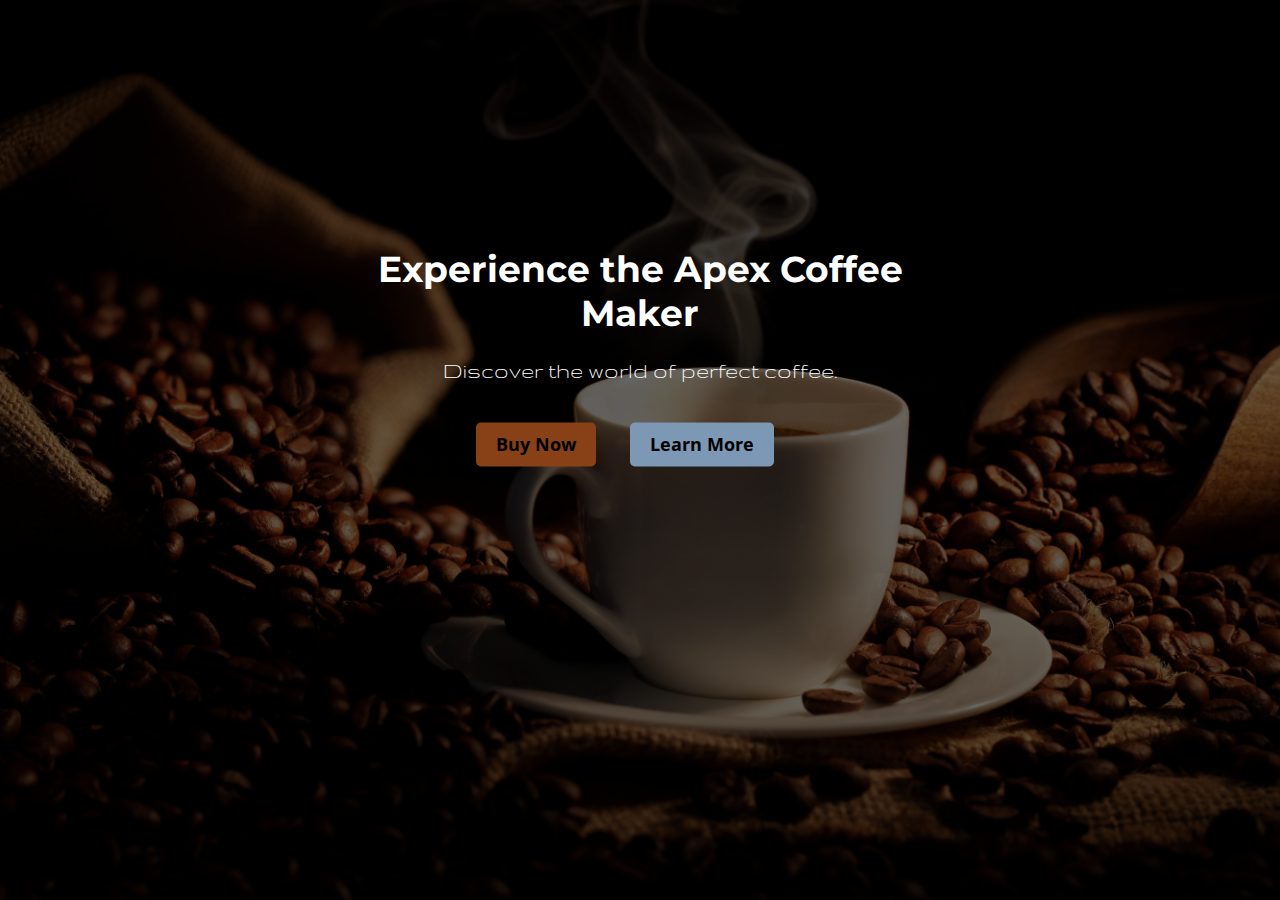
<file: index.html>
<!DOCTYPE html>
<html lang="en">
  <head>
    <meta charset="UTF-8" />
    <meta name="viewport" content="width=device-width, initial-scale=1.0" />
    <title>Coffee Maker - The Perfect Brew</title>
    <link rel="stylesheet" href="styles.css" />
  </head>
  <body>
    <div class="landing-page">
      <div class="background-image"></div>
      <div class="content">
        <h1>Experience the Apex Coffee Maker</h1>
        <p>Discover the world of perfect coffee.</p>
        <div class="buttons">
          <a href="buy.html" class="cta-button buy-now">Buy Now</a>
          <a href="learn-more.html" class="cta-button learn-more">Learn More</a>
        </div>
      </div>
    </div>
  </body>
</html>
</file>
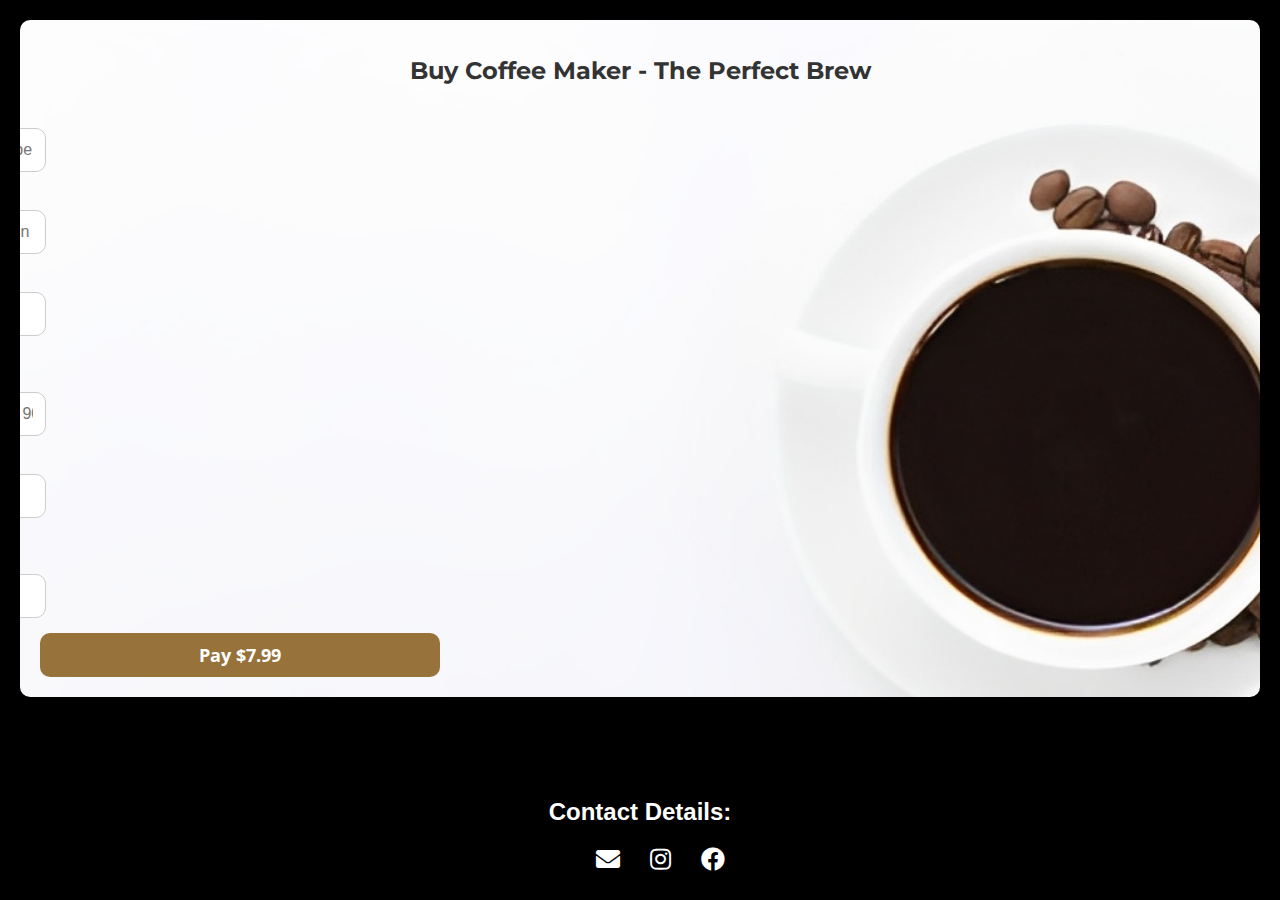
<file: buy - Copy.html>
<!DOCTYPE html>
<html lang="en">
  <head>
    <meta charset="UTF-8" />
    <meta name="viewport" content="width=device-width, initial-scale=1.0" />
    <title>Buy Coffee Maker - The Perfect Brew</title>
    <link rel="stylesheet" href="styles.css" />

    <link
      rel="stylesheet"
      href="https://cdnjs.cloudflare.com/ajax/libs/font-awesome/5.15.4/css/all.min.css"
    />
  </head>
  <style>
    body {
      background-color: #000000;
      margin: 0; /* Remove body margin */
      font-family: Arial, sans-serif;
      overflow: hidden; /* Hide the scrollbar */
    }

    /* Hide scrollbar for Chrome, Safari, and Edge */
    body::-webkit-scrollbar {
      width: 0.5em;
    }

    body::-webkit-scrollbar-thumb {
      background-color: #000000;
    }

    .container {
      max-height: 100vh;
      overflow: scroll;
      padding: 20px;
      display: flex;
    }

    .buy-page {
      background-image: url("bg5.png"); /* Replace 'your-image.jpg' with your image file path */
      background-size: cover;
      background-attachment: fixed;
      padding: 20px;
      border-radius: 10px;
      box-shadow: 0px 0px 10px rgba(0, 0, 0, 0.2);
      text-align: center;
      position: relative;
      overflow: hidden;
    }

    .form-container {
      display: flex;
      justify-content: space-between;
    }

    .form-column {
      flex: 1;
      padding: 10px;
      text-align: left;
    }

    .form-column label {
      display: block;
      margin-bottom: 5px;
      font-weight: bold;
    }

    .form-column input {
      width: 100%;
      padding: 12px;
      margin-bottom: 15px;
      border: 1px solid #ccc;
      border-radius: 10px;
      font-size: 16px;
    }

    .cta-button.buy-now {
      background-color: #ff9900;
      color: #fff;
      text-align: center;
      padding: 15px 30px;
      font-size: 18px;
      border: none;
      border-radius: 10px;
      cursor: pointer;
      transition: background-color 0.3s, transform 0.3s, box-shadow 0.3s;
    }

    .cta-button.buy-now:hover {
      background-color: #ffcc33;
      transform: scale(1.05);
      box-shadow: 0 4px 10px rgba(0, 0, 0, 0.2);
    }

    .contact-details {
      background-color: #000000;
      color: #fff;
      padding: 10px 0;
      text-align: center;
      position: fixed;
      bottom: 0;
      width: 100%;
    }

    .contact-details h2 {
      font-size: 24px;
    }

    .contact-details a {
      color: #fff;
      text-decoration: none;
      font-size: 24px;
      margin: 0 15px;
    }
  </style>
  <body>
    <div class="container">
      <div class="buy-page">
        <h1>Buy Coffee Maker - The Perfect Brew</h1>
        <div class="form-container">
          <div class="form-column">
            <label for="name">Name:</label>
            <input
              type="text"
              id="name"
              name="name"
              placeholder="John Doe"
              required
            />

            <label for="address">Address:</label>
            <input
              type="text"
              id="address"
              name="address"
              placeholder="123 Main St"
              required
            />

            <label for="zipcode">Zipcode:</label>
            <input
              type="text"
              id="zipcode"
              name="zipcode"
              placeholder="12345"
              required
            />
          </div>
          <div class="form-column">
            <label for="card-number">Card Number:</label>
            <input
              type="text"
              id="card-number"
              name="card-number"
              placeholder="1234 5678 9012"
              maxlength="12"
              required
            />

            <label for="ccv">CCV:</label>
            <input
              type="text"
              id="ccv"
              name="ccv"
              placeholder="123"
              maxlength="3"
              required
            />

            <label for="expiry">Expiry Date (dd/mm/yy):</label>
            <input
              type="text"
              id="expiry"
              name="expiry"
              placeholder="01/23"
              pattern="\d{2}/\d{2}/\d{2}"
              required
            />
          </div>
        </div>

        <a href="thankyou.html" class="cta-button buy-now">Pay $7.99</a>
      </div>
    </div>
    <footer class="contact-details">
      <h2>Contact Details:</h2>
      <ul style="list-style: none; display: flex; justify-content: center">
        <li>
          <a href="mailto:theperfectbrew@example.com"
            ><i class="fas fa-envelope"></i
          ></a>
        </li>
        <li>
          <a href="https://www.instagram.com/theperfectbrew"
            ><i class="fab fa-instagram"></i
          ></a>
        </li>
        <li>
          <a href="https://www.facebook.com/theperfectbrew"
            ><i class="fab fa-facebook"></i
          ></a>
        </li>
      </ul>
    </footer>
  </body>
</html>
</file>
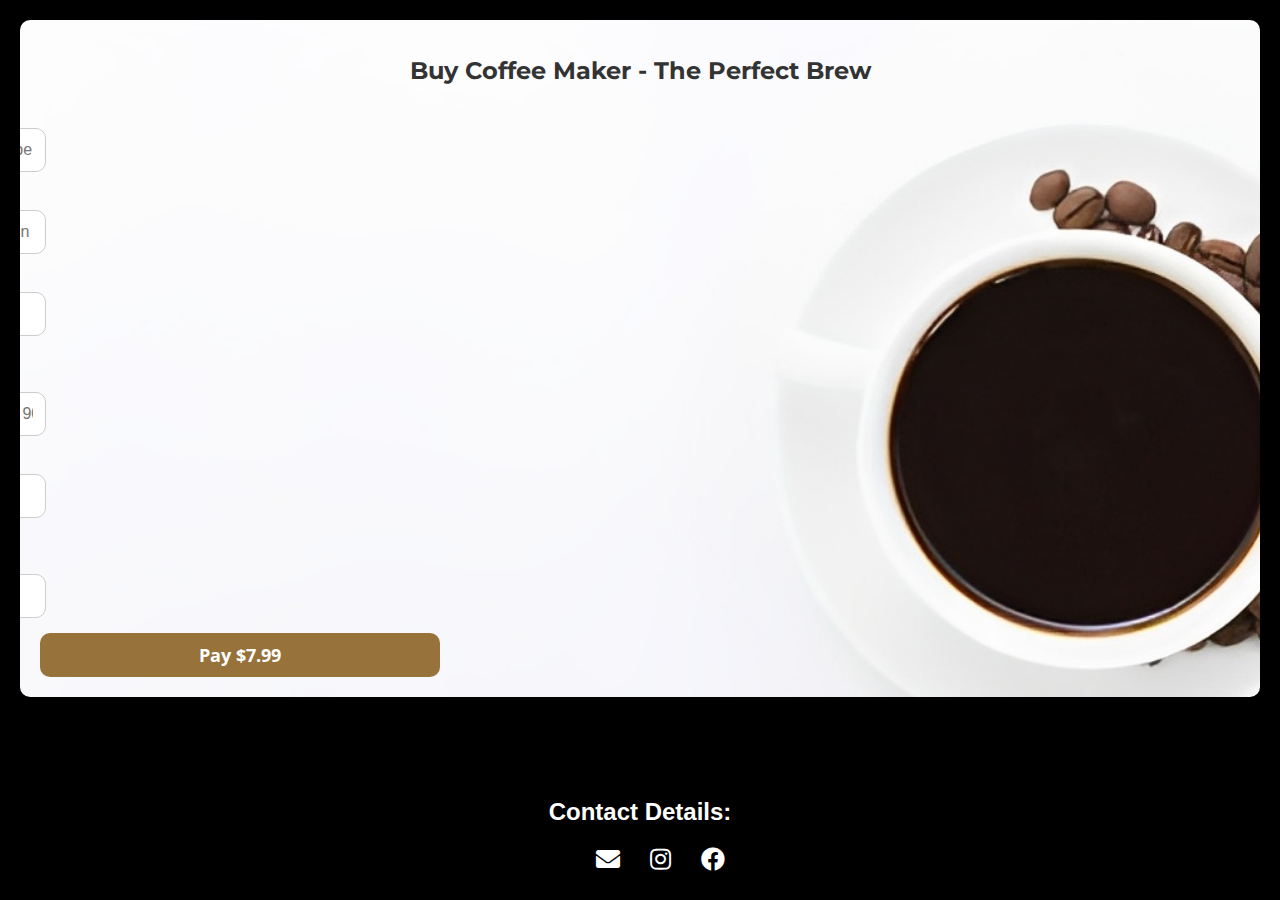
<file: buy.html>
<!DOCTYPE html>
<html lang="en">
  <head>
    <meta charset="UTF-8" />
    <meta name="viewport" content="width=device-width, initial-scale=1.0" />
    <title>Buy Coffee Maker - The Perfect Brew</title>
    <link rel="stylesheet" href="styles.css" />

    <link
      rel="stylesheet"
      href="https://cdnjs.cloudflare.com/ajax/libs/font-awesome/5.15.4/css/all.min.css"
    />
  </head>
  <style>
    body {
      background-color: #000000;
      margin: 0; /* Remove body margin */
      font-family: Arial, sans-serif;
      overflow: hidden; /* Hide the scrollbar */
    }

    /* Hide scrollbar for Chrome, Safari, and Edge */
    body::-webkit-scrollbar {
      width: 0.5em;
    }

    body::-webkit-scrollbar-thumb {
      background-color: #000000;
    }

    .container {
      max-height: 100vh;
      overflow: scroll;
      padding: 20px;
      display: flex;
    }

    .buy-page {
      background-image: url("bg5.png"); /* Replace 'your-image.jpg' with your image file path */
      background-size: cover;
      background-attachment: fixed;
      padding: 20px;
      border-radius: 10px;
      box-shadow: 0px 0px 10px rgba(0, 0, 0, 0.2);
      text-align: center;
      position: relative;
      overflow: hidden;
    }

    .form-container {
      display: flex;
      justify-content: space-between;
    }

    .form-column {
      flex: 1;
      padding: 10px;
      text-align: left;
    }

    .form-column label {
      display: block;
      margin-bottom: 5px;
      font-weight: bold;
    }

    .form-column input {
      width: 100%;
      padding: 12px;
      margin-bottom: 15px;
      border: 1px solid #ccc;
      border-radius: 10px;
      font-size: 16px;
    }

    .cta-button.buy-now {
      background-color: #ff9900;
      color: #fff;
      text-align: center;
      padding: 15px 30px;
      font-size: 18px;
      border: none;
      border-radius: 10px;
      cursor: pointer;
      transition: background-color 0.3s, transform 0.3s, box-shadow 0.3s;
    }

    .cta-button.buy-now:hover {
      background-color: #ffcc33;
      transform: scale(1.05);
      box-shadow: 0 4px 10px rgba(0, 0, 0, 0.2);
    }

    .contact-details {
      background-color: #000000;
      color: #fff;
      padding: 10px 0;
      text-align: center;
      position: fixed;
      bottom: 0;
      width: 100%;
    }

    .contact-details h2 {
      font-size: 24px;
    }

    .contact-details a {
      color: #fff;
      text-decoration: none;
      font-size: 24px;
      margin: 0 15px;
    }
  </style>
  <body>
    <div class="container">
      <div class="buy-page">
        <h1>Buy Coffee Maker - The Perfect Brew</h1>
        <div class="form-container">
          <div class="form-column">
            <label for="name">Name:</label>
            <input
              type="text"
              id="name"
              name="name"
              placeholder="John Doe"
              required
            />

            <label for="address">Address:</label>
            <input
              type="text"
              id="address"
              name="address"
              placeholder="123 Main St"
              required
            />

            <label for="zipcode">Zipcode:</label>
            <input
              type="text"
              id="zipcode"
              name="zipcode"
              placeholder="12345"
              required
            />
          </div>
          <div class="form-column">
            <label for="card-number">Card Number:</label>
            <input
              type="text"
              id="card-number"
              name="card-number"
              placeholder="1234 5678 9012"
              maxlength="12"
              required
            />

            <label for="ccv">CCV:</label>
            <input
              type="text"
              id="ccv"
              name="ccv"
              placeholder="123"
              maxlength="3"
              required
            />

            <label for="expiry">Expiry Date (dd/mm/yy):</label>
            <input
              type="text"
              id="expiry"
              name="expiry"
              placeholder="01/23"
              pattern="\d{2}/\d{2}/\d{2}"
              required
            />
          </div>
        </div>

        <a href="thankyou.html" class="cta-button buy-now">Pay $7.99</a>
      </div>
    </div>
    <footer class="contact-details">
      <h2>Contact Details:</h2>
      <ul style="list-style: none; display: flex; justify-content: center">
        <li>
          <a href="mailto:theperfectbrew@example.com"
            ><i class="fas fa-envelope"></i
          ></a>
        </li>
        <li>
          <a href="https://www.instagram.com/theperfectbrew"
            ><i class="fab fa-instagram"></i
          ></a>
        </li>
        <li>
          <a href="https://www.facebook.com/theperfectbrew"
            ><i class="fab fa-facebook"></i
          ></a>
        </li>
      </ul>
    </footer>
  </body>
</html>
</file>
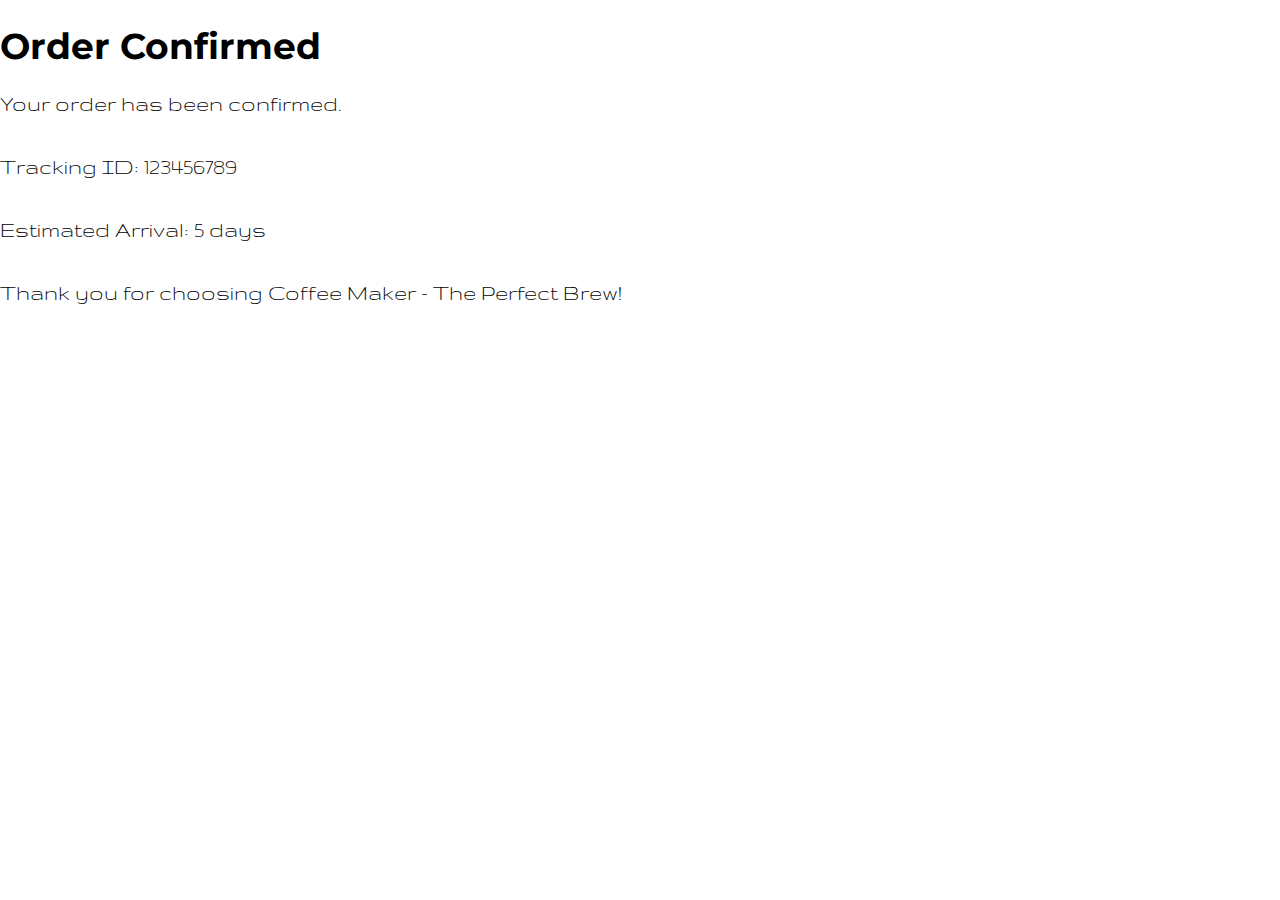
<file: confirmation - Copy.html>
<!DOCTYPE html>
<html lang="en">
  <head>
    <meta charset="UTF-8" />
    <meta name="viewport" content="width=device-width, initial-scale=1.0" />
    <title>Order Confirmation - Coffee Maker - The Perfect Brew</title>
    <link rel="stylesheet" href="styles.css" />
  </head>
  <body>
    <div class="confirmation-page">
      <h1>Order Confirmed</h1>
      <p>Your order has been confirmed.</p>
      <p>Tracking ID: 123456789</p>
      <p>Estimated Arrival: 5 days</p>
      <p>Thank you for choosing Coffee Maker - The Perfect Brew!</p>
    </div>
  </body>
</html>
</file>
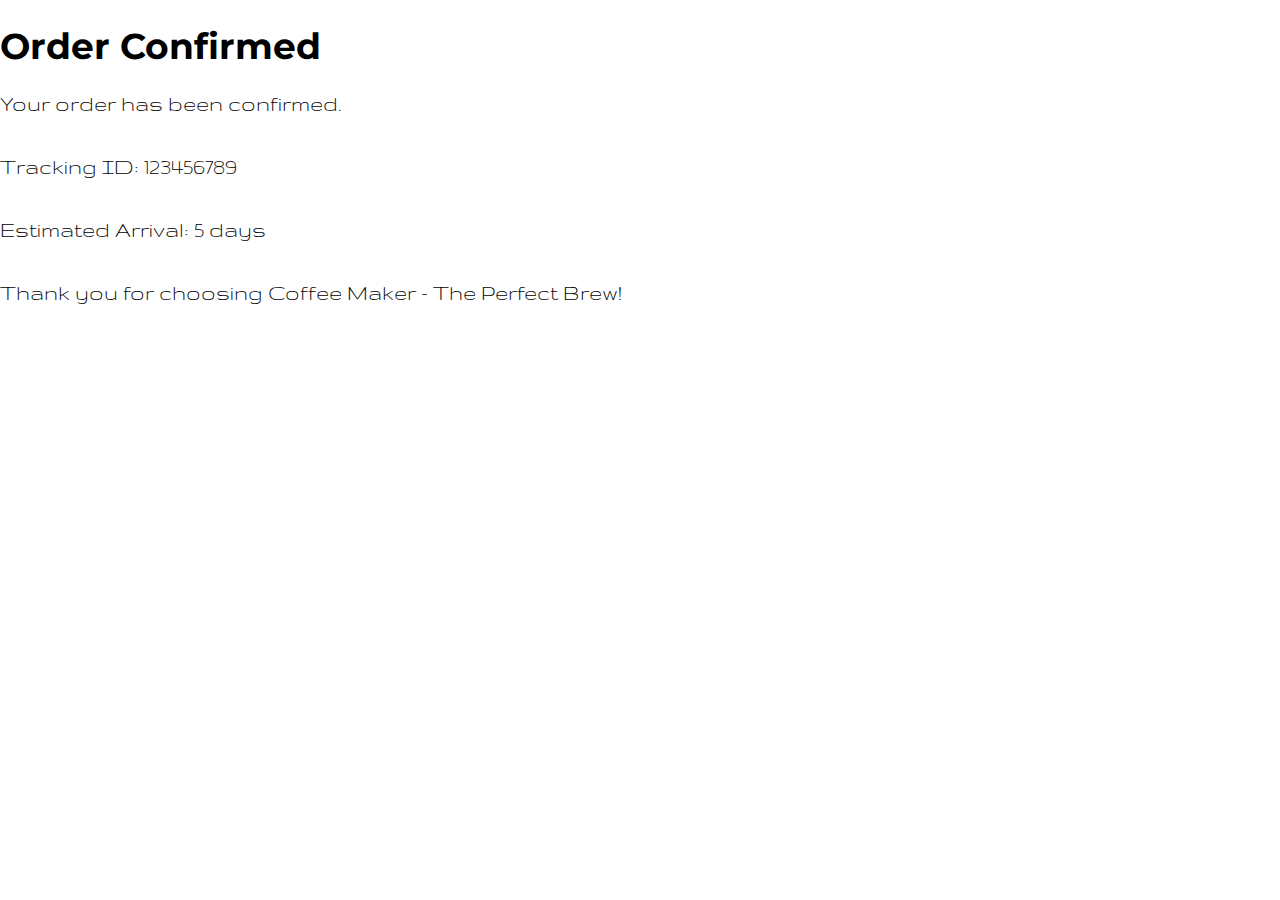
<file: confirmation.html>
<!DOCTYPE html>
<html lang="en">
  <head>
    <meta charset="UTF-8" />
    <meta name="viewport" content="width=device-width, initial-scale=1.0" />
    <title>Order Confirmation - Coffee Maker - The Perfect Brew</title>
    <link rel="stylesheet" href="styles.css" />
  </head>
  <body>
    <div class="confirmation-page">
      <h1>Order Confirmed</h1>
      <p>Your order has been confirmed.</p>
      <p>Tracking ID: 123456789</p>
      <p>Estimated Arrival: 5 days</p>
      <p>Thank you for choosing Coffee Maker - The Perfect Brew!</p>
    </div>
  </body>
</html>
</file>
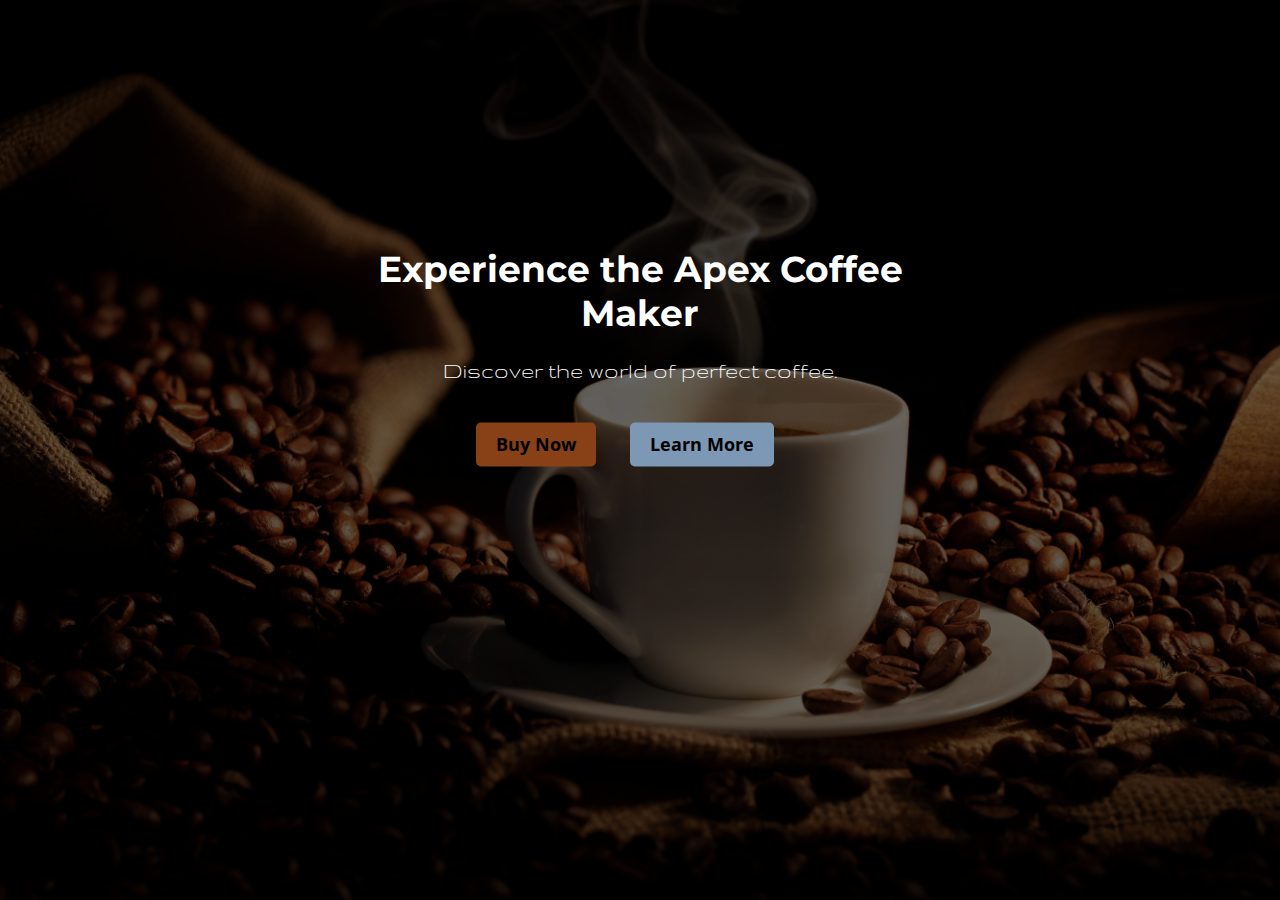
<file: index - Copy.html>
<!DOCTYPE html>
<html lang="en">
  <head>
    <meta charset="UTF-8" />
    <meta name="viewport" content="width=device-width, initial-scale=1.0" />
    <title>Coffee Maker - The Perfect Brew</title>
    <link rel="stylesheet" href="styles.css" />
  </head>
  <body>
    <div class="landing-page">
      <div class="background-image"></div>
      <div class="content">
        <h1>Experience the Apex Coffee Maker</h1>
        <p>Discover the world of perfect coffee.</p>
        <div class="buttons">
          <a href="buy.html" class="cta-button buy-now">Buy Now</a>
          <a href="learn-more.html" class="cta-button learn-more">Learn More</a>
        </div>
      </div>
    </div>
  </body>
</html>
</file>
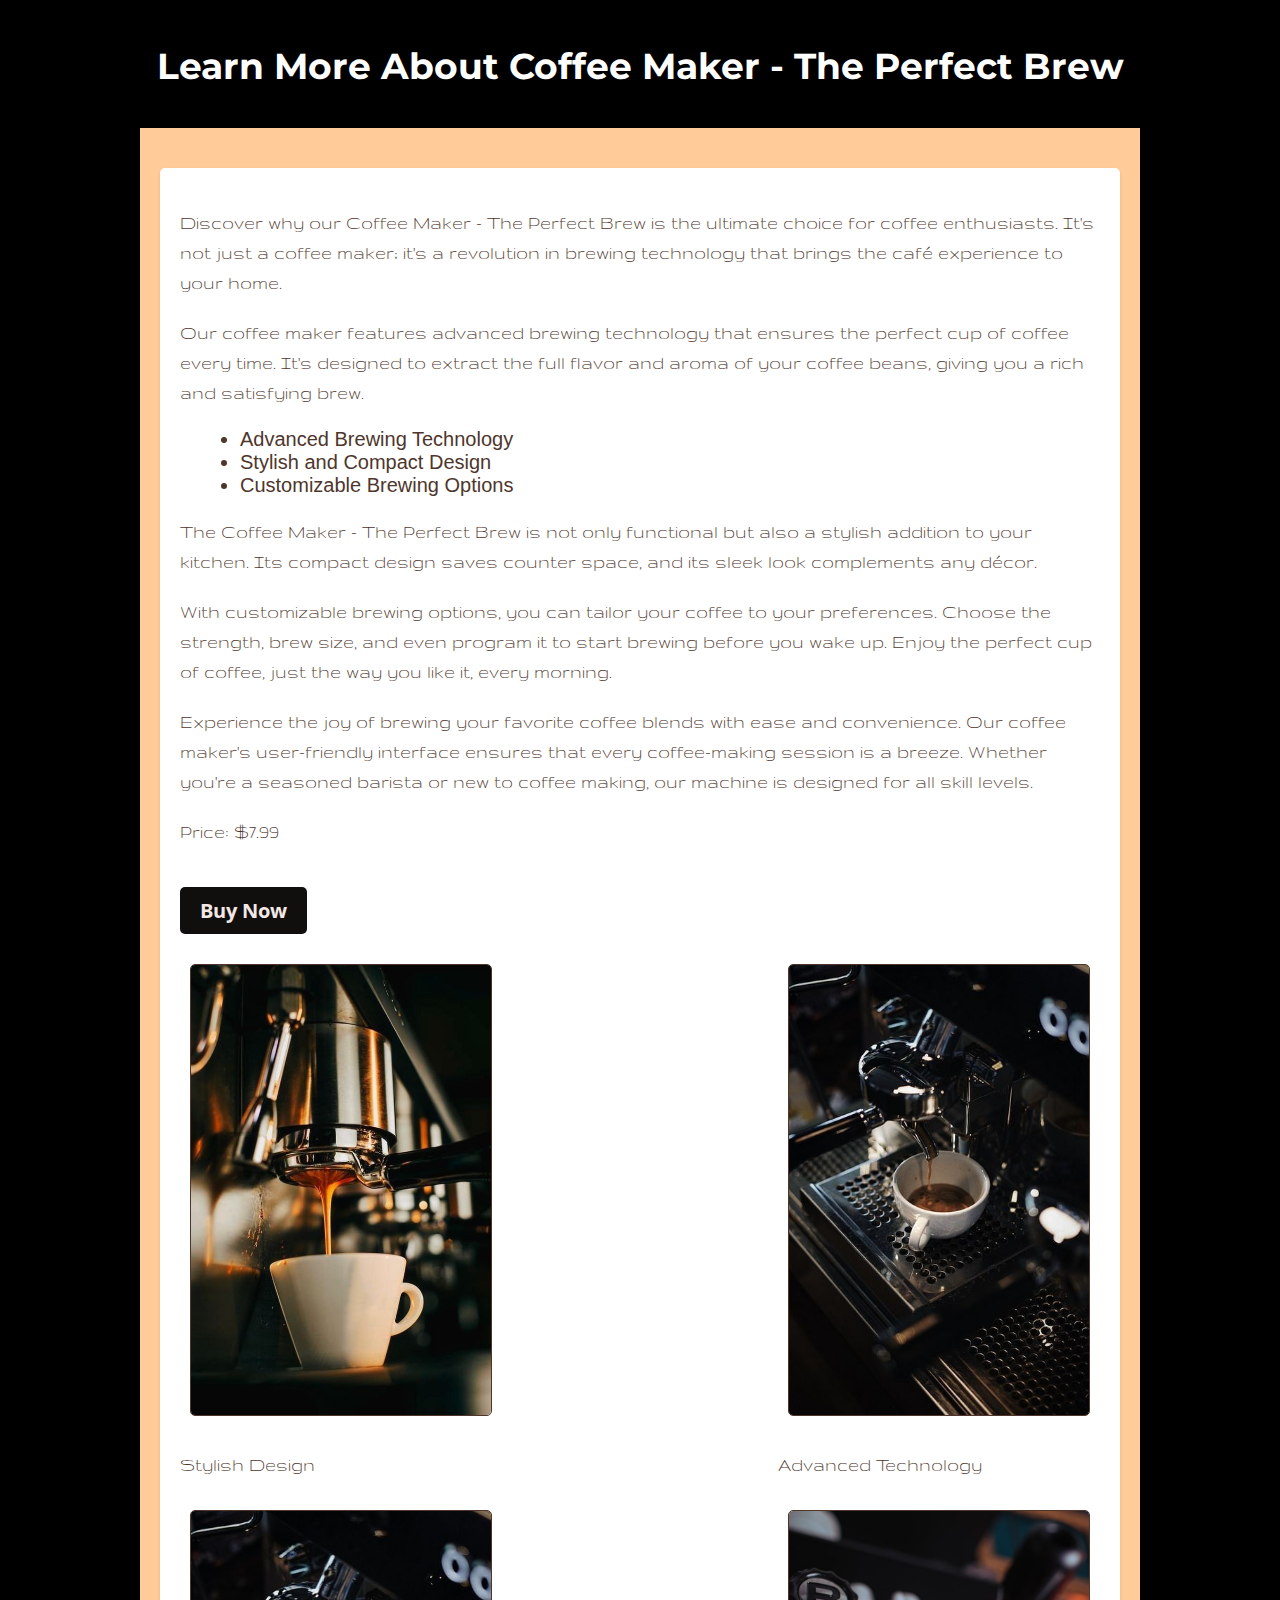
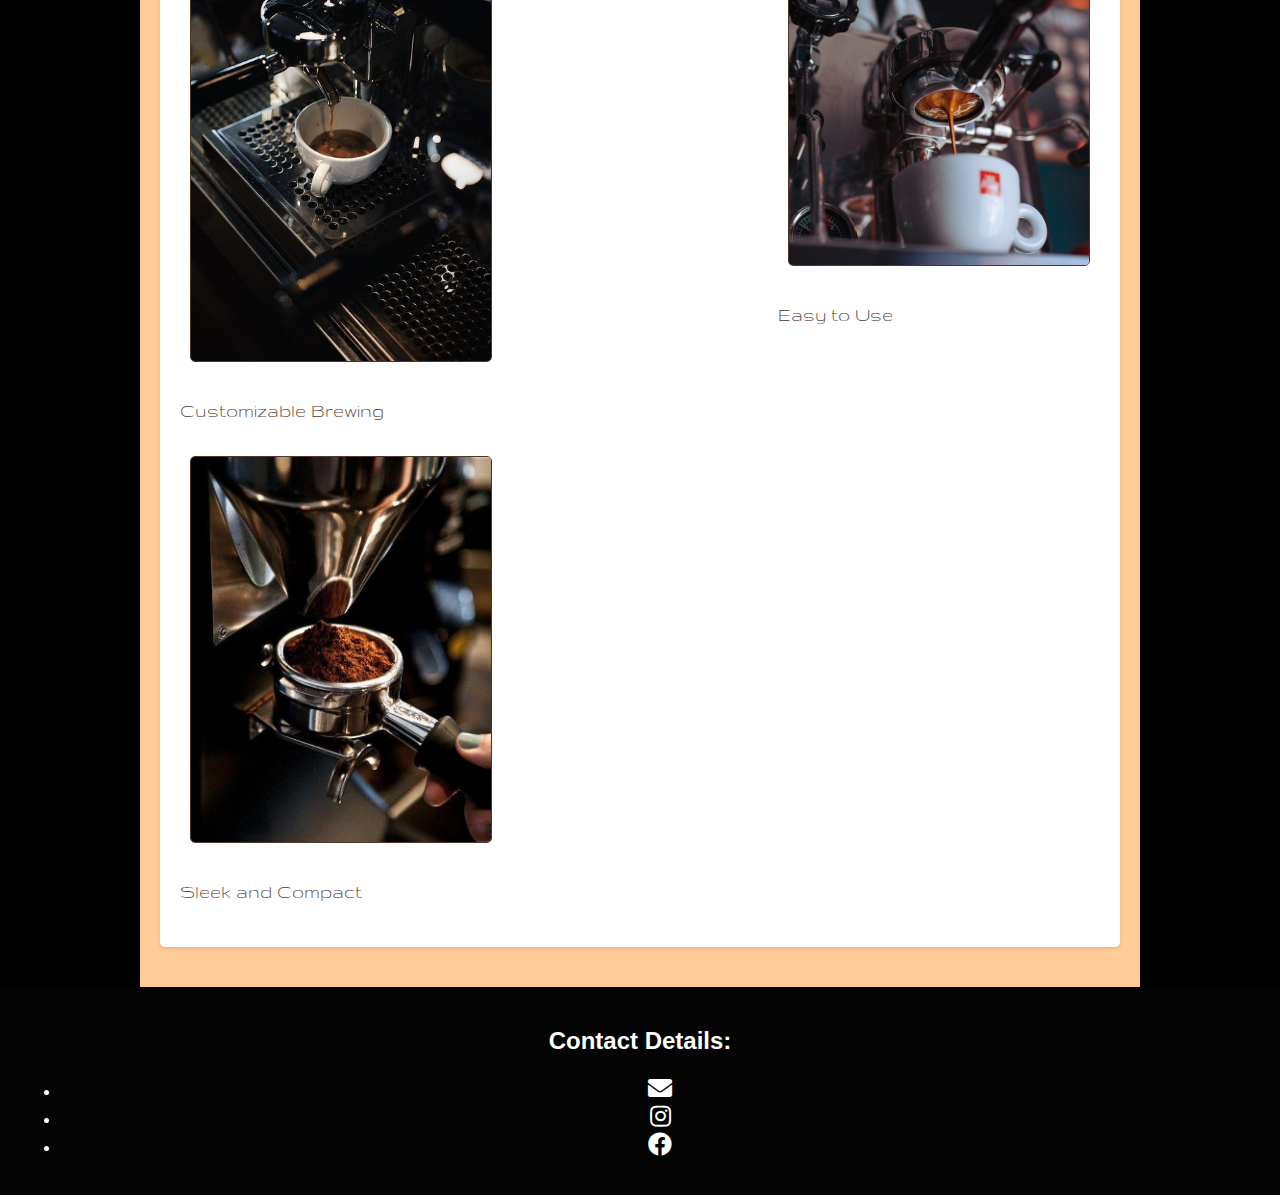
<file: learn-more - Copy.html>
<!DOCTYPE html>
<html lang="en">
  <head>
    <meta charset="UTF-8" />
    <meta name="viewport" content="width=device-width, initial-scale=1.0" />
    <title>Learn More - Coffee Maker - The Perfect Brew</title>
    <link rel="stylesheet" href="styles.css" />

    <link
      rel="stylesheet"
      href="https://cdnjs.cloudflare.com/ajax/libs/font-awesome/5.15.4/css/all.min.css"
    />
    <style>

      body {
        background-color: #000000;
        color: #4e362c;
        font-family: Arial, sans-serif;
        margin: 0;
        padding: 0;
        overflow-y: scroll;
      }

      header {
        background-color: #000000;
        padding: 20px;
        text-align: center;
        color: #ffffff;
      }

      .container {
        max-width: 960px;
        margin: 0 auto;
        padding: 20px;
        background-color: #ffcc99;

      .learn-more-page {
        background-color: #ffffff;
        padding: 20px;
        margin: 20px 0;
        border-radius: 5px;
        box-shadow: 0 2px 4px rgba(0, 0, 0, 0.1);
        color: #4e362c;
      }

      .learn-more-page p {
        font-size: 20px;
        line-height: 1.5;
        margin-bottom: 20px;
      }

      .learn-more-page ul {
        list-style-type: disc;
        margin-left: 20px;
        font-size: 20px;
        margin-bottom: 20px;
      }

      .learn-more-page a {
        display: inline-block;
        background-color: #110f0e;
        color: #f3e8e5;
        padding: 10px 20px;
        text-decoration: none;
        border-radius: 5px;
        margin-top: 20px;
        font-size: 20px;
        font-weight: bold;
        transition: background-color 0.3s, color 0.3s;
      }

      .learn-more-page a:hover {
        background-color: #4e362c;
        color: #f3e8e5;
      }


      .contact-details {
        background-color: #000000;
        color: #f3e8e5;
        text-align: center;
        padding: 10px;
        width: 100%;
      }

      .contact-details h2 {
        font-size: 24px;
      }

      .contact-details ul {
        list-style: none;
        display: flex;
        flex-direction: row;
        justify-content: space-evenly;
        align-items: center;
        padding: 0;
        margin: 0;
      }

      .contact-details ul li {
        display: flex;
        flex-direction: row;
        align-items: center;
        font-weight: bold;
      }

      .contact-details ul li img {
        width: 30px;
        height: auto;
        margin-right: 10px;
      }


      .pictures {
        display: flex;
        flex-wrap: wrap;
        justify-content: space-between;
        align-items: flex-start;
        margin-top: 20px;
      }

      .pictures img {
        margin: 10px;
        max-width: 300px;
        border: 1px solid #4e362c;
        border-radius: 5px;
        transition: transform 0.2s;
        cursor: pointer;
      }

      .pictures img:hover {
        transform: scale(1.05);
      }
    </style>
  </head>
  <body>
    <header>
      <h1>Learn More About Coffee Maker - The Perfect Brew</h1>
    </header>

    <div class="container">
      <div class="learn-more-page">
        <p>
          Discover why our Coffee Maker - The Perfect Brew is the ultimate
          choice for coffee enthusiasts. It's not just a coffee maker; it's a
          revolution in brewing technology that brings the café experience to
          your home.
        </p>
        <p>
          Our coffee maker features advanced brewing technology that ensures the
          perfect cup of coffee every time. It's designed to extract the full
          flavor and aroma of your coffee beans, giving you a rich and
          satisfying brew.
        </p>
        <ul>
          <li>Advanced Brewing Technology</li>
          <li>Stylish and Compact Design</li>
          <li>Customizable Brewing Options</li>
        </ul>
        <p>
          The Coffee Maker - The Perfect Brew is not only functional but also a
          stylish addition to your kitchen. Its compact design saves counter
          space, and its sleek look complements any décor.
        </p>
        <p>
          With customizable brewing options, you can tailor your coffee to your
          preferences. Choose the strength, brew size, and even program it to
          start brewing before you wake up. Enjoy the perfect cup of coffee,
          just the way you like it, every morning.
        </p>
        <p>
          Experience the joy of brewing your favorite coffee blends with ease
          and convenience. Our coffee maker's user-friendly interface ensures
          that every coffee-making session is a breeze. Whether you're a
          seasoned barista or new to coffee making, our machine is designed for
          all skill levels.
        </p>
        <p>Price: $7.99</p>
        <a href="buy.html" class="cta-button learn-more-buy">Buy Now</a>

        <!-- Add more pictures -->
        <div class="pictures">
          <div>
            <img src="coffee1.jpeg" alt="Coffee Maker Image 1" width="300" />
            <p>Stylish Design</p>
          </div>
          <div>
            <img src="coffee2.jpeg" alt="Coffee Maker Image 2" width="300" />
            <p>Advanced Technology</p>
          </div>
          <div>
            <img src="coffee3.jpeg" alt="Coffee Maker Image 3" width="300" />
            <p>Customizable Brewing</p>
          </div>
          <div>
            <img src="coffee4.jpeg" alt="Coffee Maker Image 4" width="300" />
            <p>Easy to Use</p>
          </div>
          <div>
            <img src="coffee5.jpeg" alt="Coffee Maker Image 5" width="300" />
            <p>Sleek and Compact</p>
          </div>
        </div>
      </div>
    </div>

    <footer class="contact-details">
      <h2>Contact Details:</h2>
      <!-- Use ul and font-awesome for social media icons -->
      <ul>
        <li>
          <a href="mailto:theperfectbrew@example.com"
            ><i class="fas fa-envelope"></i
          ></a>
        </li>
        <li>
          <a href="https://www.instagram.com/theperfectbrew"
            ><i class="fab fa-instagram"></i
          ></a>
        </li>
        <li>
          <a href="https://www.facebook.com/theperfectbrew"
            ><i class="fab fa-facebook"></i
          ></a>
        </li>
      </ul>
    </footer>
  </body>
</html>
</file>
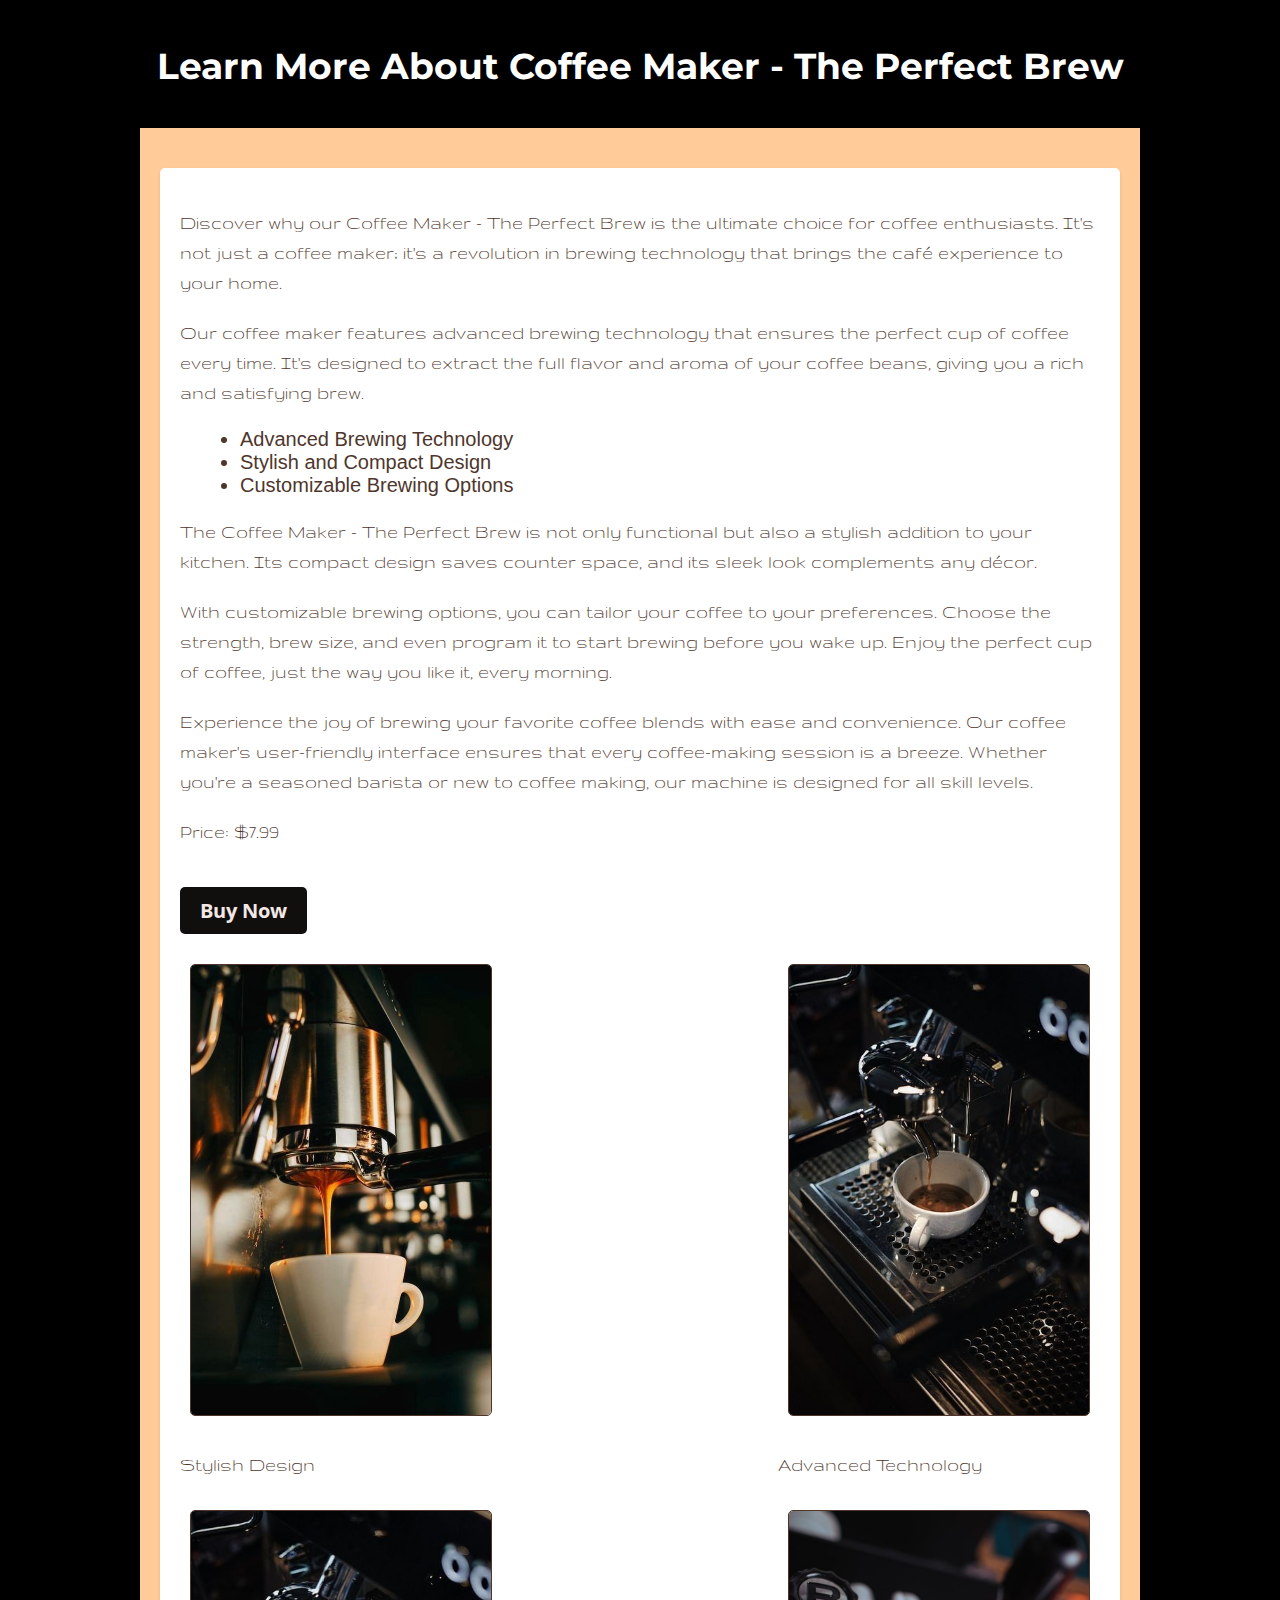
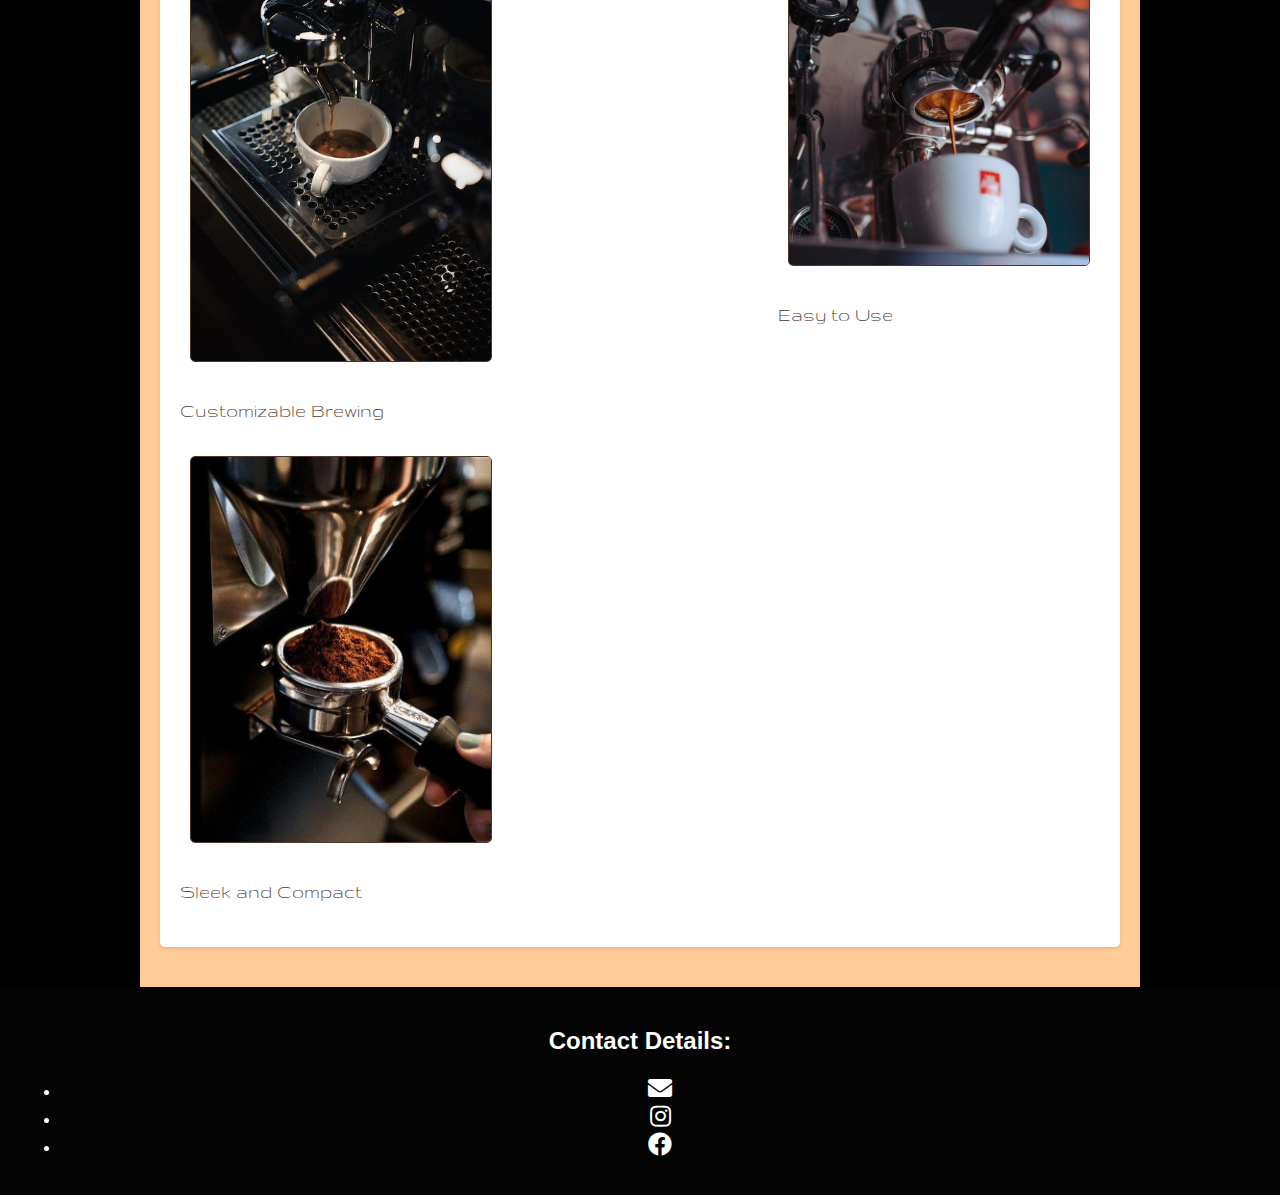
<file: learn-more.html>
<!DOCTYPE html>
<html lang="en">
  <head>
    <meta charset="UTF-8" />
    <meta name="viewport" content="width=device-width, initial-scale=1.0" />
    <title>Learn More - Coffee Maker - The Perfect Brew</title>
    <link rel="stylesheet" href="styles.css" />

    <link
      rel="stylesheet"
      href="https://cdnjs.cloudflare.com/ajax/libs/font-awesome/5.15.4/css/all.min.css"
    />
    <style>

      body {
        background-color: #000000;
        color: #4e362c;
        font-family: Arial, sans-serif;
        margin: 0;
        padding: 0;
        overflow-y: scroll;
      }

      header {
        background-color: #000000;
        padding: 20px;
        text-align: center;
        color: #ffffff;
      }

      .container {
        max-width: 960px;
        margin: 0 auto;
        padding: 20px;
        background-color: #ffcc99;

      .learn-more-page {
        background-color: #ffffff;
        padding: 20px;
        margin: 20px 0;
        border-radius: 5px;
        box-shadow: 0 2px 4px rgba(0, 0, 0, 0.1);
        color: #4e362c;
      }

      .learn-more-page p {
        font-size: 20px;
        line-height: 1.5;
        margin-bottom: 20px;
      }

      .learn-more-page ul {
        list-style-type: disc;
        margin-left: 20px;
        font-size: 20px;
        margin-bottom: 20px;
      }

      .learn-more-page a {
        display: inline-block;
        background-color: #110f0e;
        color: #f3e8e5;
        padding: 10px 20px;
        text-decoration: none;
        border-radius: 5px;
        margin-top: 20px;
        font-size: 20px;
        font-weight: bold;
        transition: background-color 0.3s, color 0.3s;
      }

      .learn-more-page a:hover {
        background-color: #4e362c;
        color: #f3e8e5;
      }


      .contact-details {
        background-color: #000000;
        color: #f3e8e5;
        text-align: center;
        padding: 10px;
        width: 100%;
      }

      .contact-details h2 {
        font-size: 24px;
      }

      .contact-details ul {
        list-style: none;
        display: flex;
        flex-direction: row;
        justify-content: space-evenly;
        align-items: center;
        padding: 0;
        margin: 0;
      }

      .contact-details ul li {
        display: flex;
        flex-direction: row;
        align-items: center;
        font-weight: bold;
      }

      .contact-details ul li img {
        width: 30px;
        height: auto;
        margin-right: 10px;
      }


      .pictures {
        display: flex;
        flex-wrap: wrap;
        justify-content: space-between;
        align-items: flex-start;
        margin-top: 20px;
      }

      .pictures img {
        margin: 10px;
        max-width: 300px;
        border: 1px solid #4e362c;
        border-radius: 5px;
        transition: transform 0.2s;
        cursor: pointer;
      }

      .pictures img:hover {
        transform: scale(1.05);
      }
    </style>
  </head>
  <body>
    <header>
      <h1>Learn More About Coffee Maker - The Perfect Brew</h1>
    </header>

    <div class="container">
      <div class="learn-more-page">
        <p>
          Discover why our Coffee Maker - The Perfect Brew is the ultimate
          choice for coffee enthusiasts. It's not just a coffee maker; it's a
          revolution in brewing technology that brings the café experience to
          your home.
        </p>
        <p>
          Our coffee maker features advanced brewing technology that ensures the
          perfect cup of coffee every time. It's designed to extract the full
          flavor and aroma of your coffee beans, giving you a rich and
          satisfying brew.
        </p>
        <ul>
          <li>Advanced Brewing Technology</li>
          <li>Stylish and Compact Design</li>
          <li>Customizable Brewing Options</li>
        </ul>
        <p>
          The Coffee Maker - The Perfect Brew is not only functional but also a
          stylish addition to your kitchen. Its compact design saves counter
          space, and its sleek look complements any décor.
        </p>
        <p>
          With customizable brewing options, you can tailor your coffee to your
          preferences. Choose the strength, brew size, and even program it to
          start brewing before you wake up. Enjoy the perfect cup of coffee,
          just the way you like it, every morning.
        </p>
        <p>
          Experience the joy of brewing your favorite coffee blends with ease
          and convenience. Our coffee maker's user-friendly interface ensures
          that every coffee-making session is a breeze. Whether you're a
          seasoned barista or new to coffee making, our machine is designed for
          all skill levels.
        </p>
        <p>Price: $7.99</p>
        <a href="buy.html" class="cta-button learn-more-buy">Buy Now</a>

        <!-- Add more pictures -->
        <div class="pictures">
          <div>
            <img src="coffee1.jpeg" alt="Coffee Maker Image 1" width="300" />
            <p>Stylish Design</p>
          </div>
          <div>
            <img src="coffee2.jpeg" alt="Coffee Maker Image 2" width="300" />
            <p>Advanced Technology</p>
          </div>
          <div>
            <img src="coffee3.jpeg" alt="Coffee Maker Image 3" width="300" />
            <p>Customizable Brewing</p>
          </div>
          <div>
            <img src="coffee4.jpeg" alt="Coffee Maker Image 4" width="300" />
            <p>Easy to Use</p>
          </div>
          <div>
            <img src="coffee5.jpeg" alt="Coffee Maker Image 5" width="300" />
            <p>Sleek and Compact</p>
          </div>
        </div>
      </div>
    </div>

    <footer class="contact-details">
      <h2>Contact Details:</h2>
      <!-- Use ul and font-awesome for social media icons -->
      <ul>
        <li>
          <a href="mailto:theperfectbrew@example.com"
            ><i class="fas fa-envelope"></i
          ></a>
        </li>
        <li>
          <a href="https://www.instagram.com/theperfectbrew"
            ><i class="fab fa-instagram"></i
          ></a>
        </li>
        <li>
          <a href="https://www.facebook.com/theperfectbrew"
            ><i class="fab fa-facebook"></i
          ></a>
        </li>
      </ul>
    </footer>
  </body>
</html>
</file>
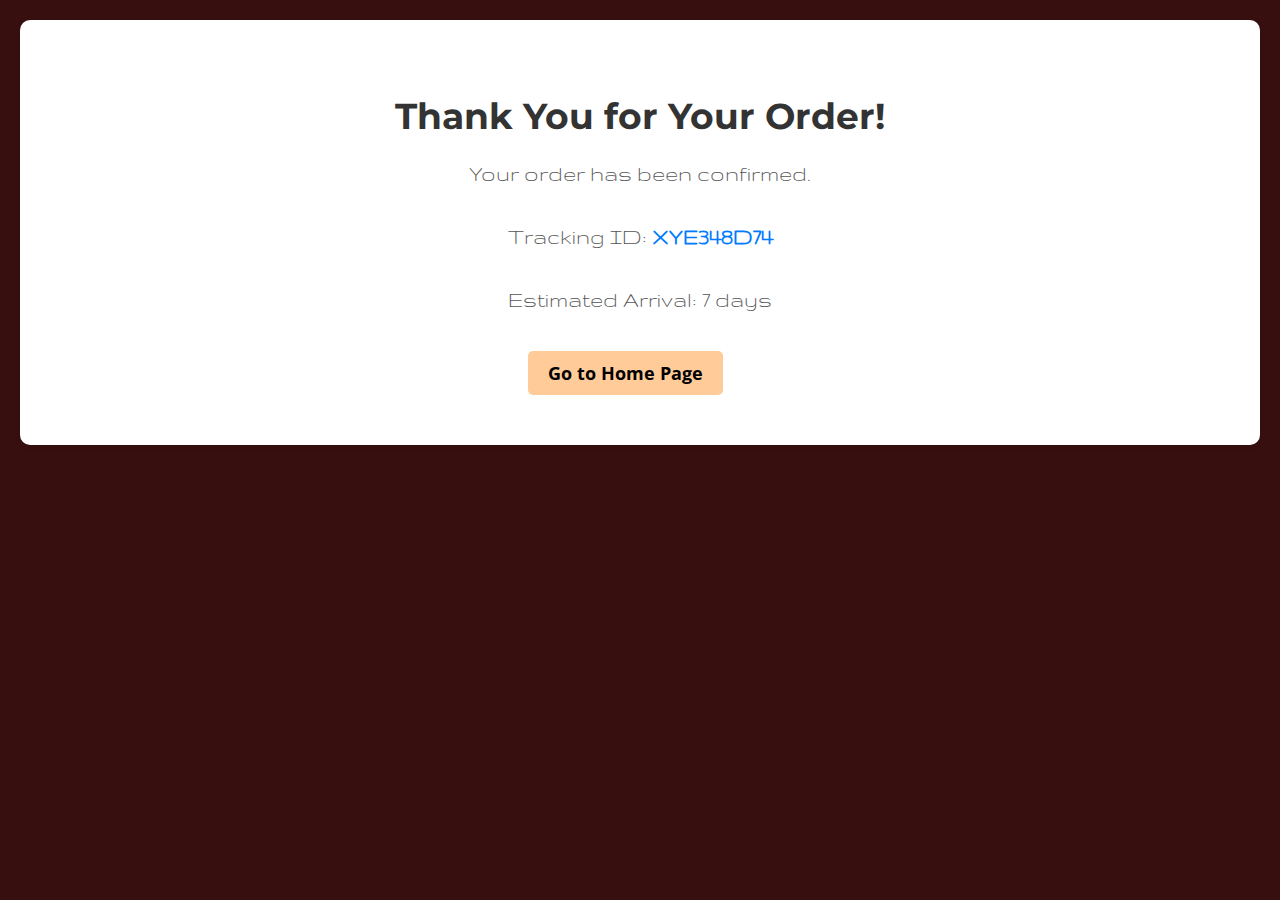
<file: thankyou - Copy.html>
<!DOCTYPE html>
<html lang="en">
  <style>
    body {
      margin: 0;
      padding: 0;
      background-color: #380f0f;
    }

    .thankyou-page {
      text-align: center;
      padding: 50px;
      background-color: #fff;
      box-shadow: 0 2px 4px rgba(0, 0, 0, 0.1);
      border-radius: 10px;
      margin: 20px;
      font: sans-serif;
    }

    h1 {
      font-size: 36px;
      color: #333;
      margin-bottom: 20px;
    }

    p {
      font-size: 24px;
      color: #555;
      margin-bottom: 20px;
    }

    #tracking-id {
      font-weight: bold;
      color: #007bff;
    }

    .cta-button {
      display: inline-block;
      padding: 10px 20px;
      background-color: #007bff;
      color: #fff;
      text-decoration: none;
      font-weight: bold;
      border-radius: 5px;
      font-size: 18px;
      transition: background-color 0.3s, color 0.3s, transform 0.3s;
    }

    .cta-button:hover {
      background-color: #0056b3;
    }
  </style>
  <head>
    <meta charset="UTF-8" />
    <meta name="viewport" content="width=device-width, initial-scale=1.0" />
    <title>Thank You for Ordering</title>
    <link rel="stylesheet" href="styles.css" />
  </head>
  <body>
    <div class="thankyou-page">
      <h1>Thank You for Your Order!</h1>
      <p>Your order has been confirmed.</p>
      <p>Tracking ID: <span id="tracking-id">XYE348D74</span></p>
      <p>Estimated Arrival: 7 days</p>
      <a href="index.html" class="cta-button">Go to Home Page</a>
    </div>
  </body>
</html>
</file>
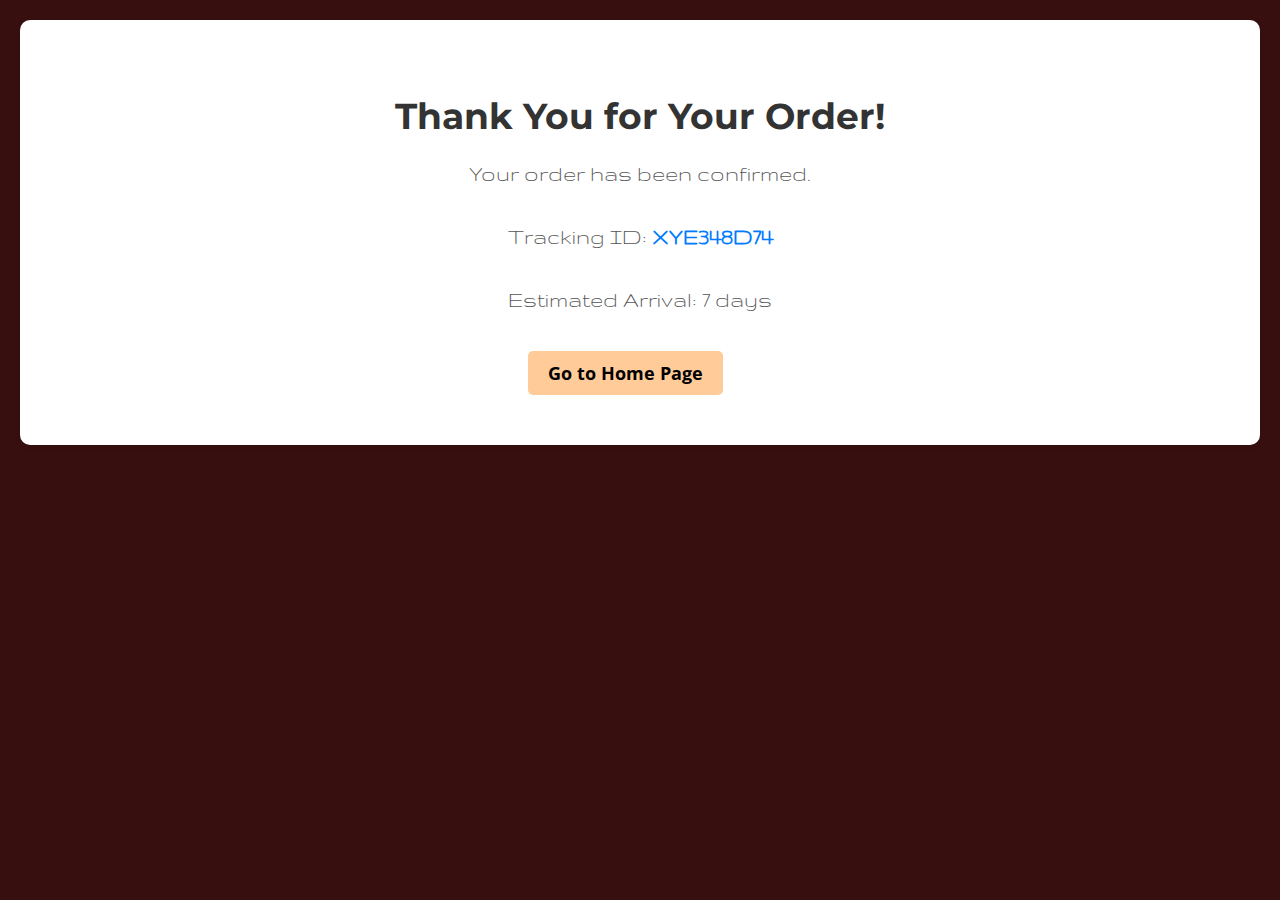
<file: thankyou.html>
<!DOCTYPE html>
<html lang="en">
  <style>
    body {
      margin: 0;
      padding: 0;
      background-color: #380f0f;
    }

    .thankyou-page {
      text-align: center;
      padding: 50px;
      background-color: #fff;
      box-shadow: 0 2px 4px rgba(0, 0, 0, 0.1);
      border-radius: 10px;
      margin: 20px;
      font: sans-serif;
    }

    h1 {
      font-size: 36px;
      color: #333;
      margin-bottom: 20px;
    }

    p {
      font-size: 24px;
      color: #555;
      margin-bottom: 20px;
    }

    #tracking-id {
      font-weight: bold;
      color: #007bff;
    }

    .cta-button {
      display: inline-block;
      padding: 10px 20px;
      background-color: #007bff;
      color: #fff;
      text-decoration: none;
      font-weight: bold;
      border-radius: 5px;
      font-size: 18px;
      transition: background-color 0.3s, color 0.3s, transform 0.3s;
    }

    .cta-button:hover {
      background-color: #0056b3;
    }
  </style>
  <head>
    <meta charset="UTF-8" />
    <meta name="viewport" content="width=device-width, initial-scale=1.0" />
    <title>Thank You for Ordering</title>
    <link rel="stylesheet" href="styles.css" />
  </head>
  <body>
    <div class="thankyou-page">
      <h1>Thank You for Your Order!</h1>
      <p>Your order has been confirmed.</p>
      <p>Tracking ID: <span id="tracking-id">XYE348D74</span></p>
      <p>Estimated Arrival: 7 days</p>
      <a href="index.html" class="cta-button">Go to Home Page</a>
    </div>
  </body>
</html>
</file>
<file: styles.css>
@import url("https://fonts.googleapis.com/css2?family=Montserrat:wght@100&display=swap");

@import url("https://fonts.googleapis.com/css2?family=Gruppo&display=swap");

@import url("https://fonts.googleapis.com/css2?family=Open+Sans:ital,wght@1,300&display=swap");

body {
  margin: 0;
  padding: 0;
  overflow: hidden;
}

.landing-page {
  margin-top: 0px;
  position: relative;
  width: 100%;
  height: 100vh;
  background-image: url("cofe.jpeg");
  background-size: cover;
  background-position: center;
}

.background-image {
  position: absolute;
  width: 100%;
  height: 100%;
  background-color: rgba(0, 0, 0, 0.6);
}

.content {
  position: absolute;
  top: 40%;
  left: 50%;
  transform: translate(-50%, -50%);
  text-align: center;
  color: #fff;
  z-index: 1;
}

h1 {
  font-size: 36px;
  margin-bottom: 20px;
  font-family: "Montserrat", sans-serif;
}

p {
  font-size: 24px;
  margin-bottom: 40px;
  font-family: "Gruppo", sans-serif;
}

.buttons {
  margin-bottom: 30px;
}

.cta-button {
  display: inline-block;
  padding: 10px 20px;
  background-color: #ffcc99;
  color: #000000;
  text-decoration: none;
  font-weight: bold;
  border-radius: 5px;
  margin-right: 30px;
  font-size: 18px;
  transition: background-color 0.3s, color 0.3s, transform 0.3s;
  font-family: "Open Sans", sans-serif;
}

.cta-button:hover {
  background-color: #fffdd0;
  color: #2c1d1d;
  transform: scale(1.05);
}

.buy-now {
  background-color: #884016;
}

.learn-more {
  background-color: #7d98b5;
}

body {
  font-family: Arial, sans-serif;
  margin: 0;
  padding: 0;
}

header {
  background-color: #333;
  color: #fff;
  text-align: center;
  padding: 10px 0;
}

.buy-page {
  background-color: #f9f9f9;
  padding: 20px;
}

.buy-page h1 {
  color: #333;
  text-align: center;
  margin-bottom: 20px;
  font-size: 24px;
}

.buy-page form {
  max-width: 400px;
  margin: 0 auto;
}

.buy-page .form-container {
  display: flex;
  justify-content: space-between;
  flex-direction: column;
  align-items: flex-end;
  align-items: left;
}

.buy-page .form-column {
  flex: 1;
  padding: 0 20px;
  margin-right: 1200px;
}

.buy-page label {
  font-weight: bold;
  display: block;
  margin-bottom: 30px;
}

.buy-page input[type="text"].small-input {
  width: 50%;
}

.buy-page .cta-button.buy-now {
  background-color: hsl(36, 44%, 41%);
  color: #fff;
  text-align: center;
  padding: 10px 20px;
  display: block;
  width: 30%;
}

.buy-page .cta-button.buy-now:hover {
  transform: scale(1.01);
  box-shadow: inset -2px -2px rgba(135, 46, 46, 0.91);
}

.contact-details {
  background-color: #040404;
  color: #fff;
  padding: 20px;
  text-align: center;
}

.contact-details a {
  color: #fff;
  text-decoration: none;
  font-size: 24px;
}
</file>
